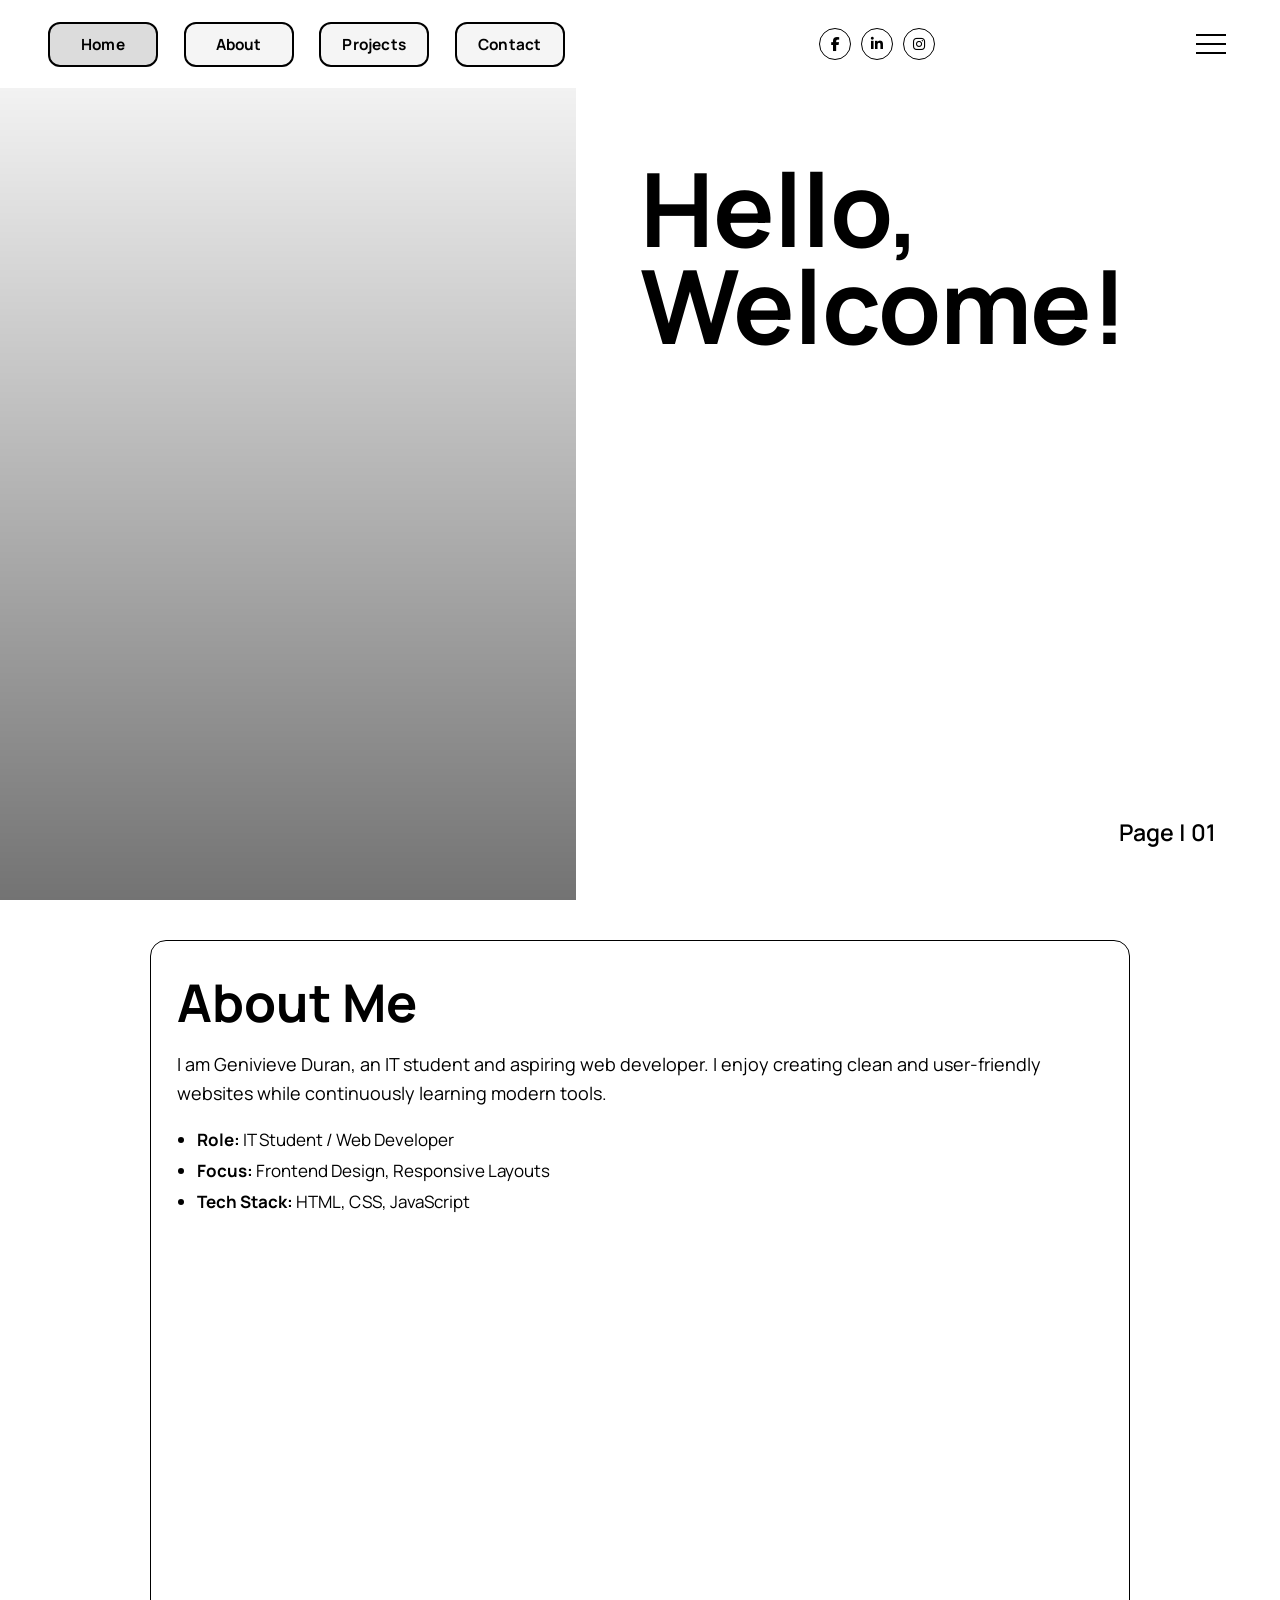
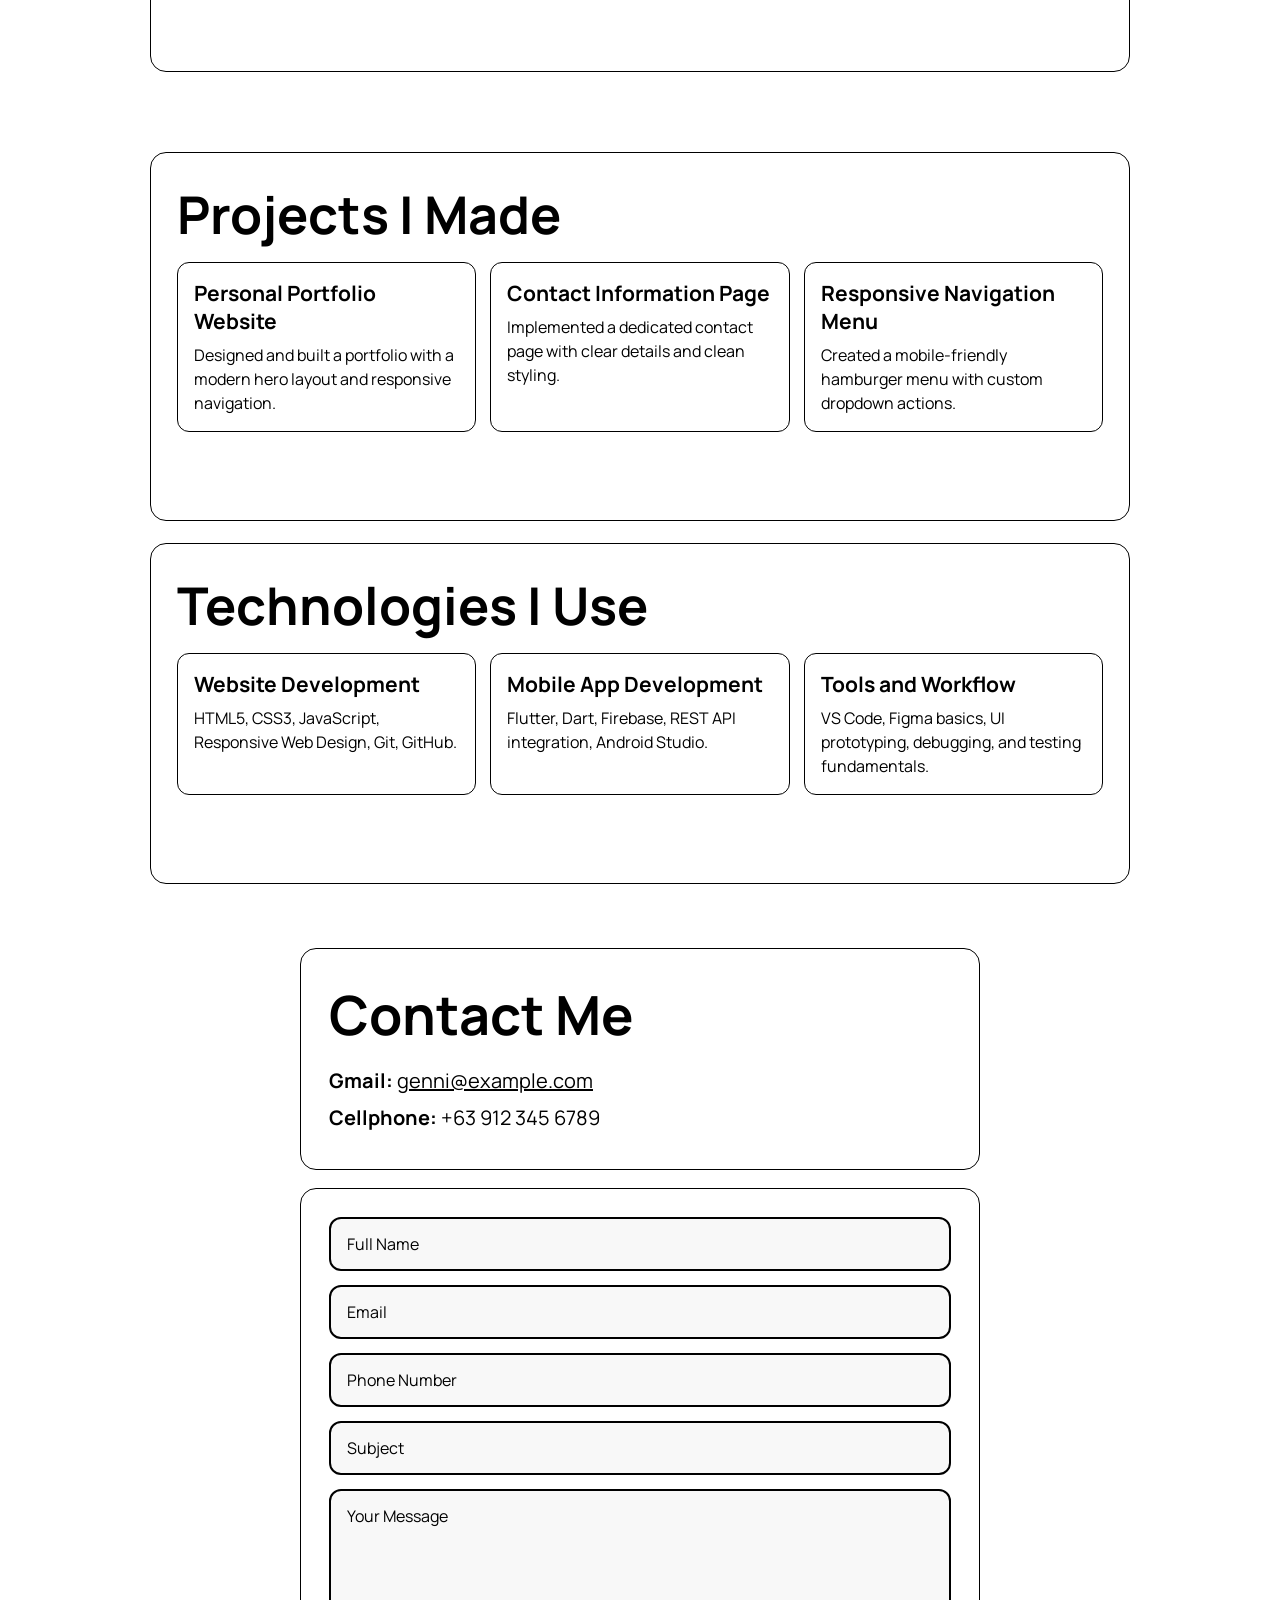
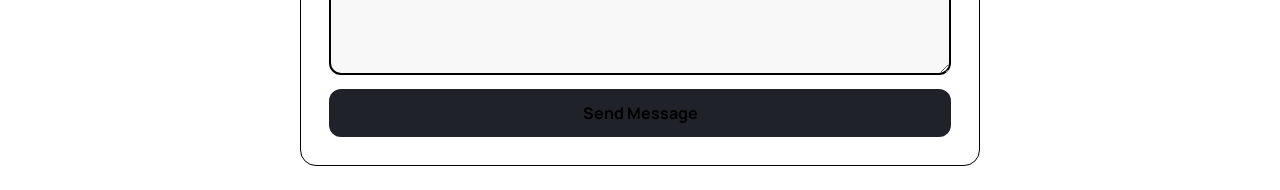
<file: index.html>
﻿<!DOCTYPE html>
<html lang="en">
<head>
    <meta charset="UTF-8">
    <meta name="viewport" content="width=device-width, initial-scale=1.0">
    <title>Genni Duran | Portfolio</title>
    <link rel="preconnect" href="https://fonts.googleapis.com">
    <link rel="preconnect" href="https://fonts.gstatic.com" crossorigin>
    <link href="https://fonts.googleapis.com/css2?family=Manrope:wght@400;600;700;800&display=swap" rel="stylesheet">
    <link rel="stylesheet" href="https://cdnjs.cloudflare.com/ajax/libs/font-awesome/6.5.2/css/all.min.css">
    <link rel="stylesheet" href="style.css">
</head>
<body>
    <div class="page-shell">
        <header class="top-nav">
            <nav class="main-nav" id="main-nav">
                <a href="#home" class="nav-btn is-active" aria-current="page">Home</a>
                <a href="#about" class="nav-btn">About</a>
                <a href="#projects" class="nav-btn">Projects</a>
                <a href="#contact" class="nav-btn">Contact</a>
            </nav>
            <div class="social-links" aria-label="Social links">
                <a href="#" aria-label="Facebook"><i class="fa-brands fa-facebook-f"></i></a>
                <a href="#" aria-label="LinkedIn"><i class="fa-brands fa-linkedin-in"></i></a>
                <a href="#" aria-label="Instagram"><i class="fa-brands fa-instagram"></i></a>
            </div>
            <button class="menu-btn" id="menu-btn" aria-label="Toggle menu" aria-controls="menu-panel" aria-expanded="false">
                <span></span>
                <span></span>
                <span></span>
            </button>
            <div class="menu-panel" id="menu-panel" hidden>
                <a href="#"><i class="fa-solid fa-gear"></i> Settings</a>
                <a href="#"><i class="fa-solid fa-right-from-bracket"></i> Logout</a>
            </div>
        </header>

        <main class="hero" id="home">
            <section class="hero-photo" id="photos" aria-label="Portfolio photo"></section>
            <section class="hero-content">
                <h1>Hello,<br>Welcome!</h1>
                <div class="page-count">Page | 01</div>
            </section>
        </main>

        <section class="about-page scroll-section" id="about">
            <div class="about-card">
                <h1>About Me</h1>
                <p>
                    I am Genivieve Duran, an IT student and aspiring web developer.
                    I enjoy creating clean and user-friendly websites while continuously learning modern tools.
                </p>
                <ul class="about-list">
                    <li><strong>Role:</strong> IT Student / Web Developer</li>
                    <li><strong>Focus:</strong> Frontend Design, Responsive Layouts</li>
                    <li><strong>Tech Stack:</strong> HTML, CSS, JavaScript</li>
                </ul>
            </div>
        </section>

        <section class="about-page scroll-section" id="projects">
            <div class="projects-card">
                <h2>Projects I Made</h2>
                <div class="project-grid">
                    <article class="project-item">
                        <h3>Personal Portfolio Website</h3>
                        <p>Designed and built a portfolio with a modern hero layout and responsive navigation.</p>
                    </article>
                    <article class="project-item">
                        <h3>Contact Information Page</h3>
                        <p>Implemented a dedicated contact page with clear details and clean styling.</p>
                    </article>
                    <article class="project-item">
                        <h3>Responsive Navigation Menu</h3>
                        <p>Created a mobile-friendly hamburger menu with custom dropdown actions.</p>
                    </article>
                </div>
            </div>

            <div class="projects-card">
                <h2>Technologies I Use</h2>
                <div class="project-grid">
                    <article class="project-item">
                        <h3>Website Development</h3>
                        <p>HTML5, CSS3, JavaScript, Responsive Web Design, Git, GitHub.</p>
                    </article>
                    <article class="project-item">
                        <h3>Mobile App Development</h3>
                        <p>Flutter, Dart, Firebase, REST API integration, Android Studio.</p>
                    </article>
                    <article class="project-item">
                        <h3>Tools and Workflow</h3>
                        <p>VS Code, Figma basics, UI prototyping, debugging, and testing fundamentals.</p>
                    </article>
                </div>
            </div>
        </section>

        <section class="contact-page scroll-section" id="contact">
            <div class="contact-page-card">
                <h1>Contact Me</h1>
                <p><strong>Gmail:</strong> <a href="mailto:genni@example.com">genni@example.com</a></p>
                <p><strong>Cellphone:</strong> +63 912 345 6789</p>
            </div>
            <div class="hire-form-card">
                <form class="hire-form" id="hire-form">
                    <input type="text" name="full_name" placeholder="Full Name" required>
                    <input type="email" name="email" placeholder="Email" required>
                    <input type="tel" name="phone" placeholder="Phone Number" required>
                    <input type="text" name="subject" placeholder="Subject" required>
                    <textarea name="message" placeholder="Your Message" rows="7" required></textarea>
                    <button type="submit">Send Message</button>
                </form>
                <p class="hire-form-note" id="hire-form-note" hidden>Thank you. Your hiring message has been sent.</p>
            </div>
        </section>
    </div>

    <script src="script.js"></script>
</body>
</html>
</file>
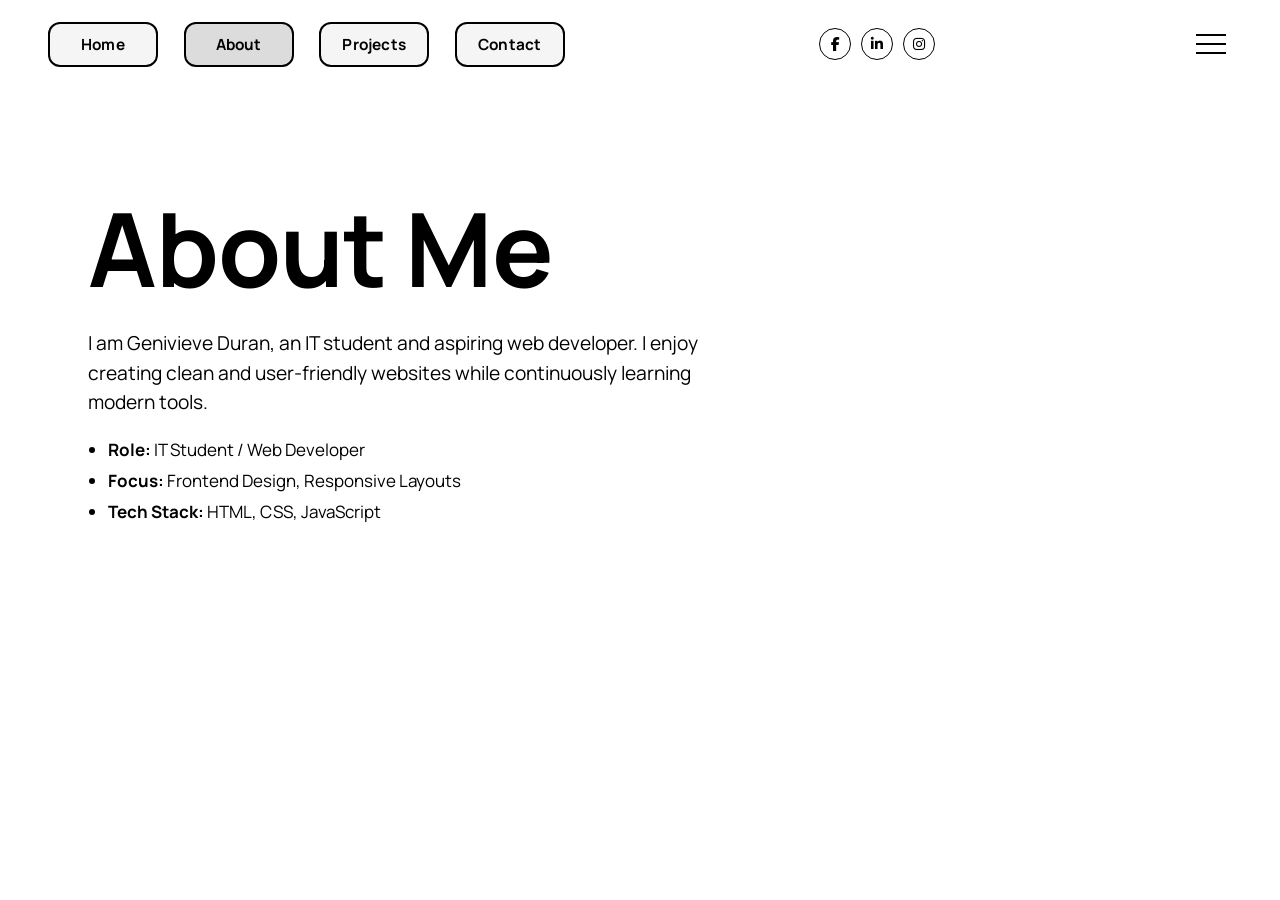
<file: about.html>
<!DOCTYPE html>
<html lang="en">
<head>
    <meta charset="UTF-8">
    <meta name="viewport" content="width=device-width, initial-scale=1.0">
    <title>About | Genivieve Duran</title>
    <link rel="preconnect" href="https://fonts.googleapis.com">
    <link rel="preconnect" href="https://fonts.gstatic.com" crossorigin>
    <link href="https://fonts.googleapis.com/css2?family=Manrope:wght@400;600;700;800&display=swap" rel="stylesheet">
    <link rel="stylesheet" href="https://cdnjs.cloudflare.com/ajax/libs/font-awesome/6.5.2/css/all.min.css">
    <link rel="stylesheet" href="style.css">
</head>
<body>
    <div class="page-shell">
        <header class="top-nav">
            <nav class="main-nav" id="main-nav">
                <a href="index.html#home" class="nav-btn">Home</a>
                <a href="index.html#about" class="nav-btn is-active" aria-current="page">About</a>
                <a href="index.html#projects" class="nav-btn">Projects</a>
                <a href="index.html#contact" class="nav-btn">Contact</a>
            </nav>
            <div class="social-links" aria-label="Social links">
                <a href="#" aria-label="Facebook"><i class="fa-brands fa-facebook-f"></i></a>
                <a href="#" aria-label="LinkedIn"><i class="fa-brands fa-linkedin-in"></i></a>
                <a href="#" aria-label="Instagram"><i class="fa-brands fa-instagram"></i></a>
            </div>
            <button class="menu-btn" id="menu-btn" aria-label="Toggle menu" aria-controls="menu-panel" aria-expanded="false">
                <span></span>
                <span></span>
                <span></span>
            </button>
            <div class="menu-panel" id="menu-panel" hidden>
                <a href="#"><i class="fa-solid fa-gear"></i> Settings</a>
                <a href="#"><i class="fa-solid fa-right-from-bracket"></i> Logout</a>
            </div>
        </header>

        <main class="about-page">
            <section class="hero-content" id="about">
                <h1>About Me</h1>
                <p>
                    I am Genivieve Duran, an IT student and aspiring web developer.
                    I enjoy creating clean and user-friendly websites while continuously learning modern tools.
                </p>
                <ul class="about-list">
                    <li><strong>Role:</strong> IT Student / Web Developer</li>
                    <li><strong>Focus:</strong> Frontend Design, Responsive Layouts</li>
                    <li><strong>Tech Stack:</strong> HTML, CSS, JavaScript</li>
                </ul>
            </section>
        </main>
    </div>

    <script src="script.js"></script>
</body>
</html>
</file>
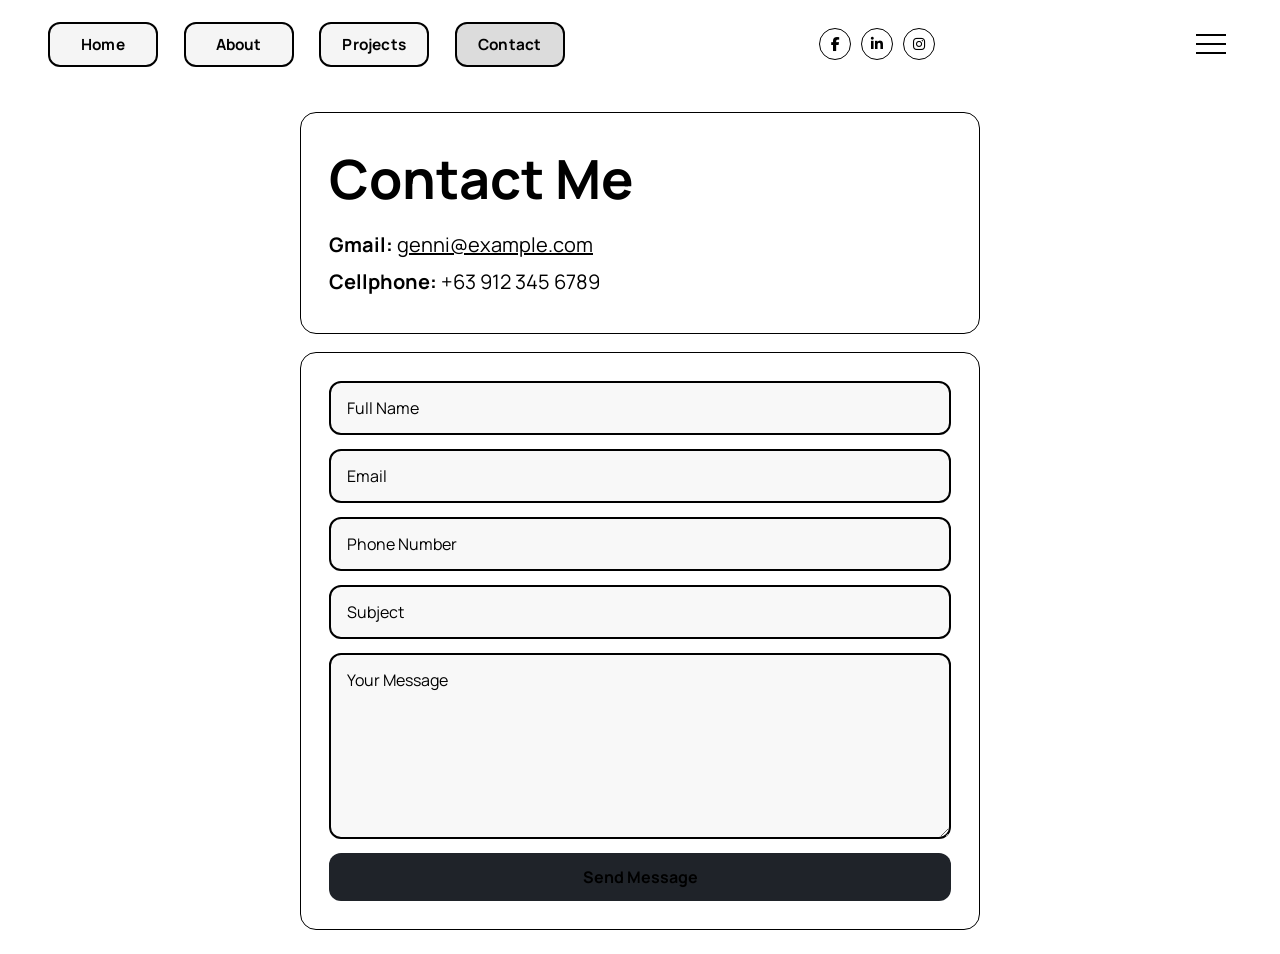
<file: contact.html>
<!DOCTYPE html>
<html lang="en">
<head>
    <meta charset="UTF-8">
    <meta name="viewport" content="width=device-width, initial-scale=1.0">
    <title>Contact | Genivieve Duran</title>
    <link rel="preconnect" href="https://fonts.googleapis.com">
    <link rel="preconnect" href="https://fonts.gstatic.com" crossorigin>
    <link href="https://fonts.googleapis.com/css2?family=Manrope:wght@400;600;700;800&display=swap" rel="stylesheet">
    <link rel="stylesheet" href="https://cdnjs.cloudflare.com/ajax/libs/font-awesome/6.5.2/css/all.min.css">
    <link rel="stylesheet" href="style.css">
</head>
<body>
    <div class="page-shell">
        <header class="top-nav">
            <nav class="main-nav" id="main-nav">
                <a href="index.html#home" class="nav-btn">Home</a>
                <a href="index.html#about" class="nav-btn">About</a>
                <a href="index.html#projects" class="nav-btn">Projects</a>
                <a href="index.html#contact" class="nav-btn is-active" aria-current="page">Contact</a>
            </nav>
            <div class="social-links" aria-label="Social links">
                <a href="#" aria-label="Facebook"><i class="fa-brands fa-facebook-f"></i></a>
                <a href="#" aria-label="LinkedIn"><i class="fa-brands fa-linkedin-in"></i></a>
                <a href="#" aria-label="Instagram"><i class="fa-brands fa-instagram"></i></a>
            </div>
            <button class="menu-btn" id="menu-btn" aria-label="Toggle menu" aria-controls="menu-panel" aria-expanded="false">
                <span></span>
                <span></span>
                <span></span>
            </button>
            <div class="menu-panel" id="menu-panel" hidden>
                <a href="#"><i class="fa-solid fa-gear"></i> Settings</a>
                <a href="#"><i class="fa-solid fa-right-from-bracket"></i> Logout</a>
            </div>
        </header>

        <main class="contact-page">
            <section class="contact-page-card">
                <h1>Contact Me</h1>
                <p><strong>Gmail:</strong> <a href="mailto:genni@example.com">genni@example.com</a></p>
                <p><strong>Cellphone:</strong> +63 912 345 6789</p>
            </section>
            <section class="hire-form-card">
                <form class="hire-form" id="hire-form">
                    <input type="text" name="full_name" placeholder="Full Name" required>
                    <input type="email" name="email" placeholder="Email" required>
                    <input type="tel" name="phone" placeholder="Phone Number" required>
                    <input type="text" name="subject" placeholder="Subject" required>
                    <textarea name="message" placeholder="Your Message" rows="7" required></textarea>
                    <button type="submit">Send Message</button>
                </form>
                <p class="hire-form-note" id="hire-form-note" hidden>Thank you. Your hiring message has been sent.</p>
            </section>
        </main>
    </div>

    <script src="script.js"></script>
</body>
</html>
</file>
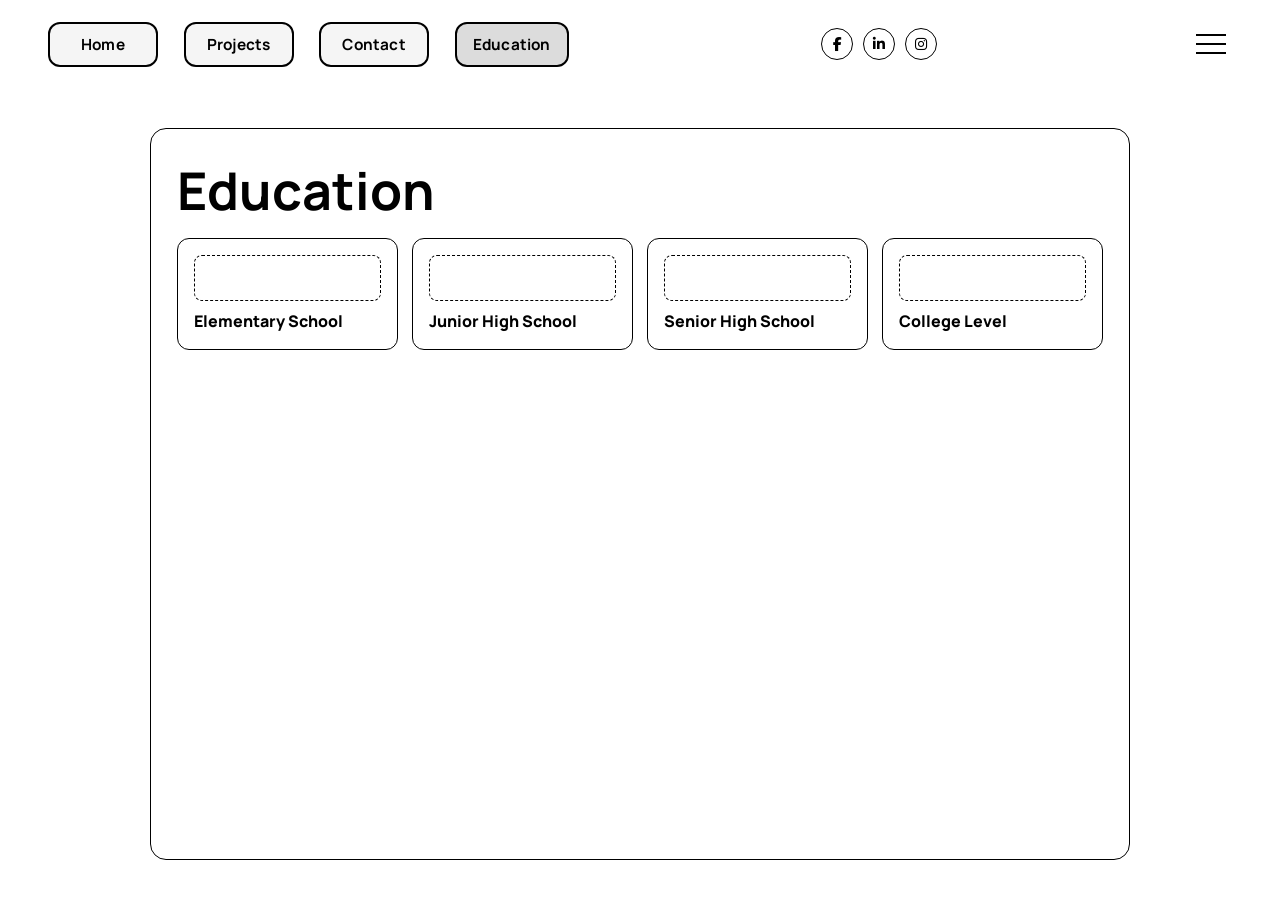
<file: education.html>
﻿<!DOCTYPE html>
<html lang="en">
<head>
    <meta charset="UTF-8">
    <meta name="viewport" content="width=device-width, initial-scale=1.0">
    <title>Education | Genivieve Duran</title>
    <link rel="preconnect" href="https://fonts.googleapis.com">
    <link rel="preconnect" href="https://fonts.gstatic.com" crossorigin>
    <link href="https://fonts.googleapis.com/css2?family=Manrope:wght@400;600;700;800&display=swap" rel="stylesheet">
    <link rel="stylesheet" href="https://cdnjs.cloudflare.com/ajax/libs/font-awesome/6.5.2/css/all.min.css">
    <link rel="stylesheet" href="style.css">
</head>
<body>
    <div class="page-shell">
        <header class="top-nav">
            <nav class="main-nav" id="main-nav">
                <a href="index.html" class="nav-btn">Home</a>
                <a href="projects.html" class="nav-btn">Projects</a>
                <a href="contact.html" class="nav-btn">Contact</a>
                <a href="education.html" class="nav-btn is-active" aria-current="page">Education</a>
            </nav>
            <div class="social-links" aria-label="Social links">
                <a href="#" aria-label="Facebook"><i class="fa-brands fa-facebook-f"></i></a>
                <a href="#" aria-label="LinkedIn"><i class="fa-brands fa-linkedin-in"></i></a>
                <a href="#" aria-label="Instagram"><i class="fa-brands fa-instagram"></i></a>
            </div>
            <button class="menu-btn" id="menu-btn" aria-label="Toggle menu" aria-controls="menu-panel" aria-expanded="false">
                <span></span>
                <span></span>
                <span></span>
            </button>
            <div class="menu-panel" id="menu-panel" hidden>
                <a href="#"><i class="fa-solid fa-gear"></i> Settings</a>
                <a href="#"><i class="fa-solid fa-right-from-bracket"></i> Logout</a>
            </div>
        </header>

        <main class="about-page">
            <section class="projects-card">
                <h2>Education</h2>
                <div class="project-grid">
                    <article class="project-item">
                        <h3 class="school-name editable-school" contenteditable="true" data-edit-key="elementary_school" aria-label="Elementary School Name"></h3>
                        <p class="school-level">Elementary School</p>
                    </article>
                    <article class="project-item">
                        <h3 class="school-name editable-school" contenteditable="true" data-edit-key="junior_high_school" aria-label="Junior High School Name"></h3>
                        <p class="school-level">Junior High School</p>
                    </article>
                    <article class="project-item">
                        <h3 class="school-name editable-school" contenteditable="true" data-edit-key="senior_high_school" aria-label="Senior High School Name"></h3>
                        <p class="school-level">Senior High School</p>
                    </article>
                    <article class="project-item">
                        <h3 class="school-name editable-school" contenteditable="true" data-edit-key="college_level" aria-label="College Level School Name"></h3>
                        <p class="school-level">College Level</p>
                    </article>
                </div>
            </section>
        </main>
    </div>

    <script src="script.js"></script>
</body>
</html>
</file>
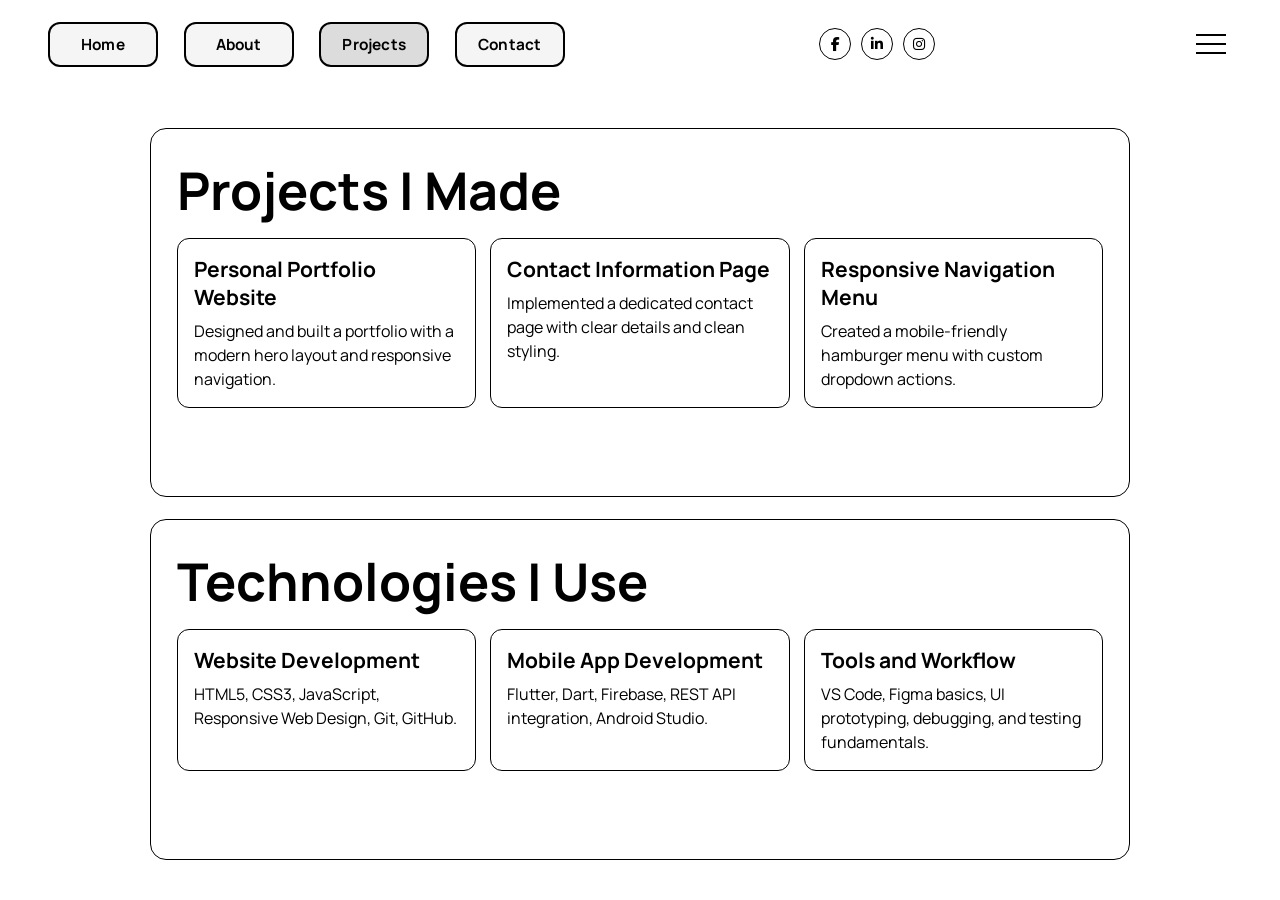
<file: projects.html>
<!DOCTYPE html>
<html lang="en">
<head>
    <meta charset="UTF-8">
    <meta name="viewport" content="width=device-width, initial-scale=1.0">
    <title>Projects | Genivieve Duran</title>
    <link rel="preconnect" href="https://fonts.googleapis.com">
    <link rel="preconnect" href="https://fonts.gstatic.com" crossorigin>
    <link href="https://fonts.googleapis.com/css2?family=Manrope:wght@400;600;700;800&display=swap" rel="stylesheet">
    <link rel="stylesheet" href="https://cdnjs.cloudflare.com/ajax/libs/font-awesome/6.5.2/css/all.min.css">
    <link rel="stylesheet" href="style.css">
</head>
<body>
    <div class="page-shell">
        <header class="top-nav">
            <nav class="main-nav" id="main-nav">
                <a href="index.html#home" class="nav-btn">Home</a>
                <a href="index.html#about" class="nav-btn">About</a>
                <a href="index.html#projects" class="nav-btn is-active" aria-current="page">Projects</a>
                <a href="index.html#contact" class="nav-btn">Contact</a>
            </nav>
            <div class="social-links" aria-label="Social links">
                <a href="#" aria-label="Facebook"><i class="fa-brands fa-facebook-f"></i></a>
                <a href="#" aria-label="LinkedIn"><i class="fa-brands fa-linkedin-in"></i></a>
                <a href="#" aria-label="Instagram"><i class="fa-brands fa-instagram"></i></a>
            </div>
            <button class="menu-btn" id="menu-btn" aria-label="Toggle menu" aria-controls="menu-panel" aria-expanded="false">
                <span></span>
                <span></span>
                <span></span>
            </button>
            <div class="menu-panel" id="menu-panel" hidden>
                <a href="#"><i class="fa-solid fa-gear"></i> Settings</a>
                <a href="#"><i class="fa-solid fa-right-from-bracket"></i> Logout</a>
            </div>
        </header>

        <main class="about-page">
            <section class="projects-card">
                <h2>Projects I Made</h2>
                <div class="project-grid">
                    <article class="project-item">
                        <h3>Personal Portfolio Website</h3>
                        <p>Designed and built a portfolio with a modern hero layout and responsive navigation.</p>
                    </article>
                    <article class="project-item">
                        <h3>Contact Information Page</h3>
                        <p>Implemented a dedicated contact page with clear details and clean styling.</p>
                    </article>
                    <article class="project-item">
                        <h3>Responsive Navigation Menu</h3>
                        <p>Created a mobile-friendly hamburger menu with custom dropdown actions.</p>
                    </article>
                </div>
            </section>

            <section class="projects-card">
                <h2>Technologies I Use</h2>
                <div class="project-grid">
                    <article class="project-item">
                        <h3>Website Development</h3>
                        <p>HTML5, CSS3, JavaScript, Responsive Web Design, Git, GitHub.</p>
                    </article>
                    <article class="project-item">
                        <h3>Mobile App Development</h3>
                        <p>Flutter, Dart, Firebase, REST API integration, Android Studio.</p>
                    </article>
                    <article class="project-item">
                        <h3>Tools and Workflow</h3>
                        <p>VS Code, Figma basics, UI prototyping, debugging, and testing fundamentals.</p>
                    </article>
                </div>
            </section>

        </main>
    </div>

    <script src="script.js"></script>
</body>
</html>
</file>
<file: style.css>
﻿:root {
    --bg-main: #15181d;
    --bg-nav: #24262b;
    --text: #f4f4f4;
    --muted: #c6c8cc;
    --button-text: #171717;
    --nav-height: 88px;
}

* {
    box-sizing: border-box;
}

html {
    scroll-behavior: smooth;
}

body {
    margin: 0;
    font-family: "Manrope", sans-serif;
    background: #0f1114;
    color: var(--text);
    overflow-x: hidden;
}

.page-shell {
    min-height: 100vh;
    width: 100%;
}

.top-nav {
    min-height: var(--nav-height);
    background: var(--bg-nav);
    display: flex;
    align-items: center;
    justify-content: space-between;
    padding: 14px clamp(14px, 4vw, 48px);
    position: sticky;
    top: 0;
    z-index: 90;
    gap: 12px;
    flex-wrap: wrap;
}

.scroll-section,
.hero {
    scroll-margin-top: var(--nav-height);
}

.brand {
    color: #ececec;
    font-size: clamp(19px, 2.2vw, 28px);
    font-weight: 700;
    text-decoration: none;
    line-height: 1.2;
}

.main-nav {
    display: flex;
    align-items: center;
    gap: clamp(10px, 2vw, 28px);
    flex-wrap: wrap;
}

.main-nav a {
    color: #d7d7d7;
    text-decoration: none;
    font-size: clamp(13px, 1.2vw, 18px);
    font-weight: 500;
}

.main-nav a:hover {
    color: #ffffff;
}

.main-nav .nav-btn {
    border: 1px solid #a7acb4;
    padding: 8px 14px;
    border-radius: 999px;
    background: rgba(255, 255, 255, 0.02);
    transition: background 0.2s ease, border-color 0.2s ease, color 0.2s ease;
    white-space: nowrap;
}

.main-nav .nav-btn:hover {
    background: #efefef;
    color: #11171c;
    border-color: #efefef;
}

.main-nav .nav-btn.is-active {
    background: #efefef;
    color: #11171c;
    border-color: #efefef;
}

.social-links {
    display: inline-flex;
    align-items: center;
    gap: 10px;
}

.social-links a {
    width: 32px;
    height: 32px;
    border: 1px solid #8e939c;
    border-radius: 50%;
    color: #f1f1f1;
    text-decoration: none;
    display: inline-flex;
    align-items: center;
    justify-content: center;
    font-size: 14px;
    transition: background 0.2s ease, border-color 0.2s ease, color 0.2s ease;
}

.social-links a:hover {
    background: #efefef;
    color: #11171c;
    border-color: #efefef;
}

.menu-btn {
    border: 0;
    background: transparent;
    display: inline-flex;
    flex-direction: column;
    gap: 7px;
    cursor: pointer;
    padding: 6px;
}

.menu-btn span {
    display: block;
    width: 30px;
    height: 2px;
    background: #efefef;
}

.menu-panel {
    position: absolute;
    top: calc(var(--nav-height) - 8px);
    right: clamp(10px, 2vw, 36px);
    min-width: min(190px, calc(100vw - 28px));
    display: flex;
    flex-direction: column;
    gap: 6px;
    padding: 10px;
    border: 1px solid #4e5560;
    border-radius: 10px;
    background: #1e2126;
    z-index: 80;
}

.menu-panel[hidden] {
    display: none;
}

.menu-panel a {
    color: #f1f1f1;
    text-decoration: none;
    font-size: 15px;
    padding: 10px 12px;
    border-radius: 8px;
    display: flex;
    align-items: center;
    gap: 10px;
}

.menu-panel a:hover {
    background: rgba(255, 255, 255, 0.1);
}


.hero {
    min-height: calc(100vh - var(--nav-height));
    display: grid;
    grid-template-columns: 45% 55%;
}

.hero-photo {
    background-image: linear-gradient(180deg, rgba(0, 0, 0, 0.05), rgba(0, 0, 0, 0.55)), url("https://images.unsplash.com/photo-1487412720507-e7ab37603c6f?auto=format&fit=crop&w=1100&q=80&sat=-100");
    background-size: cover;
    background-position: center;
    filter: grayscale(100%);
}

.hero-content {
    background: var(--bg-main);
    padding: clamp(20px, 8vh, 72px) clamp(16px, 5vw, 80px) clamp(20px, 6vh, 52px);
    position: relative;
    display: flex;
    flex-direction: column;
}

.hero-content h1 {
    margin: 0;
    font-size: clamp(38px, 8vw, 128px);
    line-height: 0.95;
    letter-spacing: -1px;
    max-width: 760px;
    z-index: 1;
}

.hero-content p {
    margin: clamp(18px, 3.5vh, 38px) 0 0;
    color: var(--muted);
    max-width: 620px;
    font-size: clamp(15px, 1.5vw, 20px);
    line-height: 1.55;
}

.hero-actions {
    margin-top: clamp(18px, 4vh, 56px);
    display: flex;
    align-items: center;
    gap: 32px;
    max-width: 100%;
}

.btn-primary,
.btn-ghost {
    text-decoration: none;
    display: inline-flex;
    align-items: center;
    font-weight: 700;
}

.btn-primary {
    background: #efefef;
    color: var(--button-text);
    padding: clamp(10px, 1.7vh, 20px) clamp(14px, 2vw, 36px);
    font-size: clamp(14px, 1.4vw, 20px);
}

.btn-ghost {
    color: #f1f1f1;
    font-size: clamp(16px, 2vw, 30px);
    gap: 14px;
}

.btn-ghost i {
    font-size: clamp(18px, 2.3vw, 40px);
}

.page-count {
    margin-top: auto;
    align-self: flex-end;
    color: #d4d4d4;
    font-size: clamp(14px, 1.8vw, 28px);
    font-weight: 600;
    text-align: right;
}

.contact-page {
    min-height: calc(100vh - var(--nav-height));
    display: grid;
    place-items: center;
    padding: 24px;
    gap: 18px;
    background: radial-gradient(circle at 20% 20%, #1e232b 0%, #111419 45%, #0d1014 100%);
}

.contact-page-card {
    width: min(680px, 100%);
    border: 1px solid #4e5560;
    border-radius: 16px;
    padding: 28px;
    background: rgba(255, 255, 255, 0.04);
}

.contact-page-card h1 {
    margin: 0 0 16px;
    font-size: clamp(34px, 5vw, 54px);
}

.contact-page-card p {
    margin: 0 0 10px;
    font-size: clamp(15px, 1.8vw, 20px);
    color: #dce0e5;
}

.contact-page-card a {
    color: #ffffff;
}

.hire-form-card {
    width: min(680px, 100%);
    border: 1px solid #4e5560;
    border-radius: 16px;
    padding: clamp(18px, 3vw, 28px);
    background: rgba(255, 255, 255, 0.04);
    color: #dce0e5;
}

.hire-form {
    display: grid;
    gap: 14px;
}

.hire-form input,
.hire-form textarea {
    width: 100%;
    border: 2px solid #8f8f8f;
    border-radius: 12px;
    background: #f8f8f8;
    color: #222;
    padding: 14px 16px;
    font: inherit;
}

.hire-form textarea {
    resize: vertical;
    min-height: 180px;
}

.hire-form button {
    border: 0;
    border-radius: 12px;
    background: #1f2329;
    color: #ffffff;
    padding: 13px 18px;
    font: inherit;
    font-weight: 700;
    cursor: pointer;
}

.hire-form-note {
    margin: 12px 0 0;
    color: #1f6f2a;
    font-weight: 700;
}

.about-page {
    min-height: calc(100vh - var(--nav-height));
    padding: 40px 24px;
    background: linear-gradient(160deg, #14181d 0%, #0d1014 100%);
    display: grid;
    gap: 22px;
}

.about-card,
.projects-card {
    width: min(980px, 100%);
    margin: 0 auto;
    border: 1px solid #4e5560;
    border-radius: 16px;
    padding: 26px;
    background: rgba(255, 255, 255, 0.04);
}

.about-card h1,
.projects-card h2 {
    margin: 0 0 12px;
    font-size: clamp(34px, 5vw, 52px);
}

.about-card p {
    margin: 0;
    font-size: clamp(15px, 1.7vw, 18px);
    color: #dce0e5;
    line-height: 1.6;
}

.about-list {
    margin: 20px 0 0;
    padding-left: 20px;
    color: #f0f2f5;
    display: grid;
    gap: 8px;
    font-size: clamp(14px, 1.4vw, 17px);
}

.project-grid {
    display: grid;
    gap: 14px;
    grid-template-columns: repeat(auto-fit, minmax(220px, 1fr));
}

.project-item {
    border: 1px solid #575e68;
    border-radius: 12px;
    padding: 16px;
    background: rgba(255, 255, 255, 0.03);
}

.project-item h3 {
    margin: 0 0 8px;
    font-size: clamp(17px, 2vw, 21px);
}

.school-name {
    margin-bottom: 8px;
}

.school-level {
    margin: 0;
    font-size: clamp(15px, 1.5vw, 18px);
    font-weight: 800;
    color: #f4f4f4;
}

.project-item p {
    margin: 0;
    color: #d5d8dd;
    line-height: 1.5;
    font-size: clamp(14px, 1.4vw, 16px);
}

.editable-school {
    border: 1px dashed #6f7783;
    border-radius: 8px;
    padding: 8px 10px;
    min-height: 38px;
    background: rgba(255, 255, 255, 0.02);
}

.editable-school:focus {
    outline: 2px solid #efefef;
    border-color: #efefef;
    background: rgba(255, 255, 255, 0.08);
}

@media (max-width: 1100px) {
    .hero {
        grid-template-columns: 1fr;
    }

    .hero-photo {
        min-height: clamp(300px, 48vh, 520px);
    }
}

@media (max-width: 860px) {
    .main-nav {
        display: flex;
        position: static;
        background: transparent;
        padding: 0;
        flex-direction: row;
        align-items: center;
        gap: 8px;
        z-index: auto;
        order: 3;
        width: 100%;
        justify-content: flex-start;
        margin-top: 4px;
    }

    .hero-actions {
        flex-wrap: wrap;
        gap: 12px;
    }

    .menu-panel {
        top: calc(100% + 6px);
        right: 12px;
    }

    .social-links {
        margin-left: auto;
    }

    .main-nav .nav-btn {
        width: auto;
        justify-content: flex-start;
        text-align: left;
    }

    .about-page {
        padding: 24px 14px;
    }

    .about-card,
    .projects-card,
    .contact-page-card,
    .hire-form-card {
        padding: 18px;
    }
}

@media (max-width: 540px) {
    :root {
        --nav-height: 78px;
    }

    .top-nav {
        padding: 10px 12px;
    }

    .menu-btn span {
        width: 26px;
    }

    .social-links a {
        width: 30px;
        height: 30px;
        font-size: 13px;
    }

    .hero-content h1 {
        line-height: 1;
        letter-spacing: -0.5px;
    }

    .hero-photo {
        min-height: 260px;
    }

    .contact-page {
        padding: 14px;
    }
}

/* Light theme override: white backgrounds, black text, black borders */
:root {
    --bg-main: #ffffff;
    --bg-nav: #ffffff;
    --text: #000000;
    --muted: #222222;
    --button-text: #000000;
}

body,
.top-nav,
.hero-content,
.about-page,
.contact-page,
.menu-panel,
.about-card,
.projects-card,
.project-item,
.contact-page-card,
.hire-form-card {
    background: #ffffff !important;
    color: #000000;
}

.main-nav a,
.menu-panel a,
.social-links a,
.page-count,
.about-card p,
.project-item p,
.school-level,
.contact-page-card p,
.contact-page-card a {
    color: #000000 !important;
}

.main-nav .nav-btn,
.main-nav .nav-btn.is-active,
.social-links a,
.menu-panel,
.about-card,
.projects-card,
.project-item,
.contact-page-card,
.hire-form-card,
.hire-form input,
.hire-form textarea,
.hire-form button,
.editable-school {
    border-color: #000000 !important;
}

.main-nav .nav-btn,
.main-nav .nav-btn.is-active,
.social-links a:hover,
.main-nav .nav-btn:hover {
    background: #ffffff !important;
    color: #000000 !important;
}

.menu-btn span {
    background: #000000;
}

/* Force all portfolio text to black */
body,
h1,
h2,
h3,
h4,
h5,
h6,
p,
li,
span,
label,
a,
strong,
small,
button,
input,
textarea {
    color: #000000 !important;
}

input::placeholder,
textarea::placeholder {
    color: #000000 !important;
    opacity: 1;
}

/* Make nav items look like clear, clickable buttons */
.main-nav .nav-btn {
    display: inline-flex;
    align-items: center;
    justify-content: center;
    min-width: 110px;
    padding: 10px 16px;
    border: 2px solid #000000 !important;
    border-radius: 12px;
    background: #f5f5f5 !important;
    color: #000000 !important;
    font-weight: 700;
    letter-spacing: 0.2px;
    cursor: pointer;
    transition: transform 0.15s ease, background 0.15s ease;
}

.main-nav .nav-btn:hover {
    background: #e8e8e8 !important;
    transform: translateY(-1px);
}

.main-nav .nav-btn:active {
    transform: translateY(2px);
}

.main-nav .nav-btn.is-active {
    background: #dcdcdc !important;
    box-shadow: none;
}

.main-nav .nav-btn:focus-visible {
    outline: 3px solid #000000;
    outline-offset: 2px;
}
</file>
